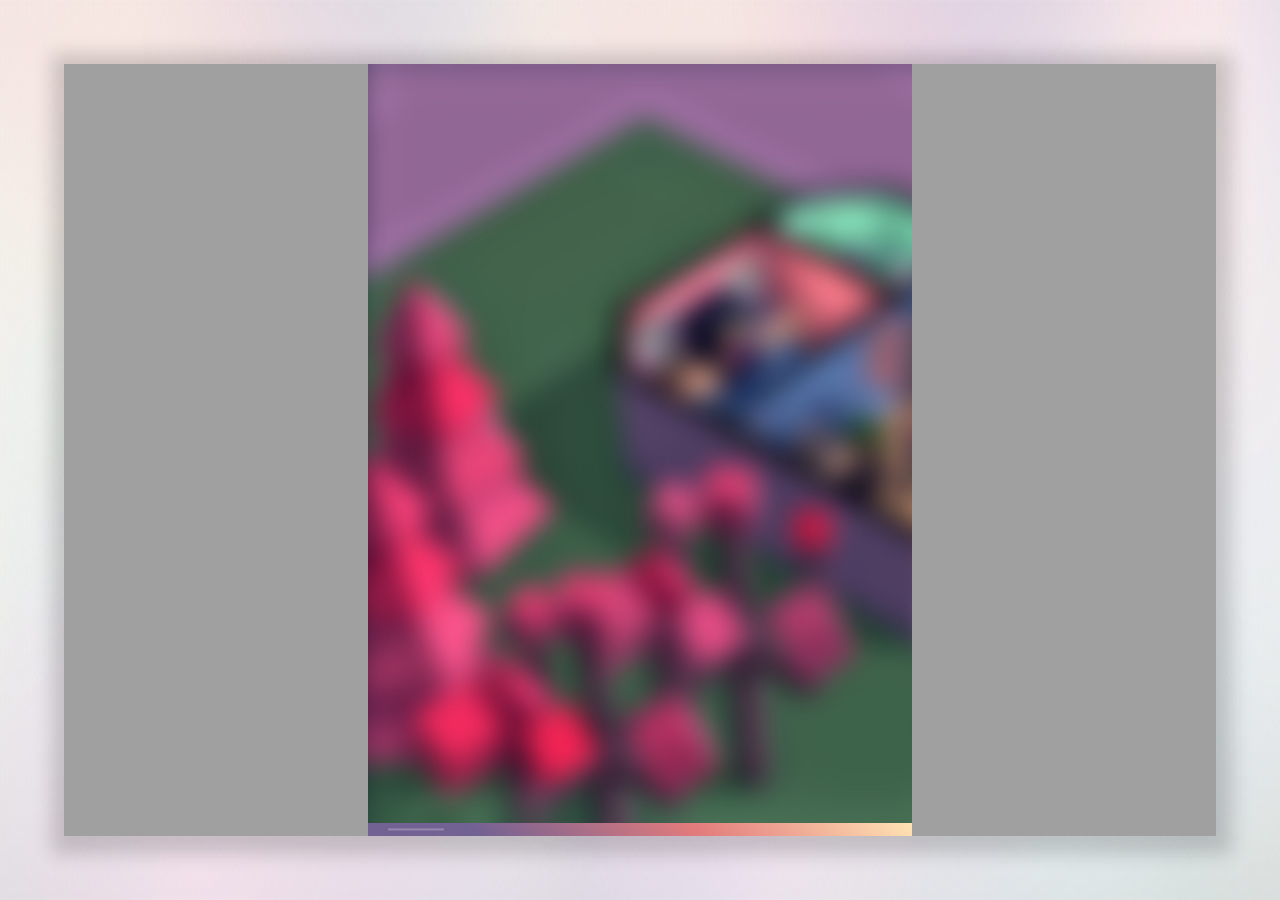
<file: index.html>
<!DOCTYPE html>
<html>

<head>
	<meta charset="utf-8">
	<meta name="viewport" content="width=device-width, initial-scale=1">

	<title>SINC Multiplayer Mod</title>
	<meta name="description" content="A multiplayer mod for 'Software Inc.'" />
	<meta name="url" content="https://sincmultiplayer.net/">
	<meta name="keywords" content="mutiplayer, mod, software inc" />
	<meta name="og:title" content="Multiplayer Mod" />
	<meta name="og:url" content="https://sincmultiplayer.net/" />
	<meta name="og:image" content="http://sincmultiplayer.net/assets/Logo.png" />
	<meta name="og:site_name" content="SINC Multiplayer Mod" />
	<meta name="og:description" content="A multiplayer mod for 'Software Inc.'" />
	<meta name="language" content="EN">

	<link rel="icon" type="image/x-icon" href="./assets/Logo.png">


	<link rel="stylesheet" href="./css/main.css">
</head>

<body>
	<main>
		<section class="main-content">
			<div class="image hide">
				<img src="./assets/img-01.jpg">
			</div>
			<div class="information">
				<div class="information-content">
					<h1>Software Inc <br>Multiplayer Mod</h1>
					<p>A <strong>Multiplayer</strong> mod for Software Inc that allows you to play with a near infinite amount of
						players.</p>
					<a class="btn primary" href="https://discord.gg/cZCegc6">Join the discord</a>
					<a class="btn secondary disabled" aria-disabled>Download</a>
				</div>
			</div>
		</section>
	</main>
</body>

</html>
</file>
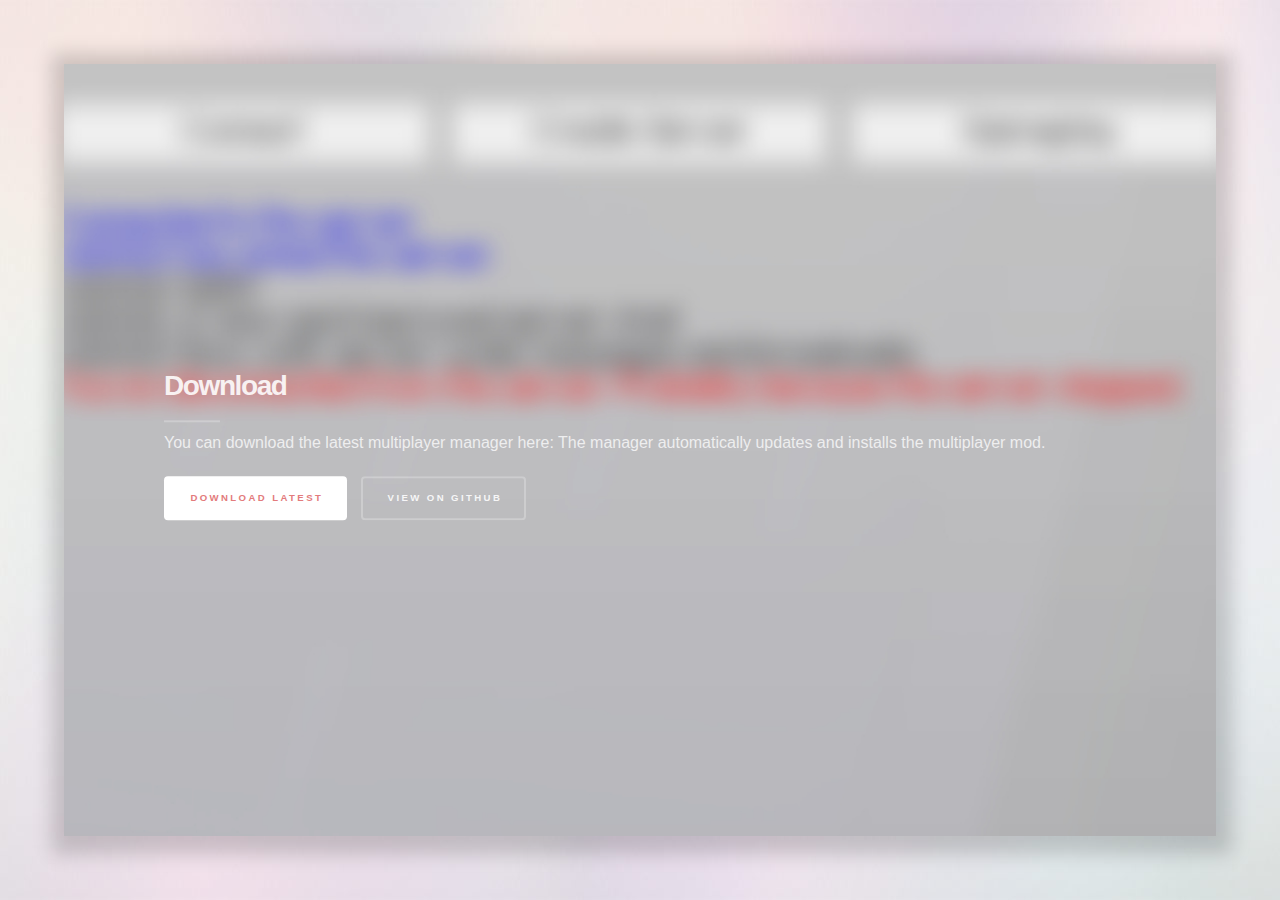
<file: download.html>
<!DOCTYPE html>
<html>

<head>
	<meta charset="utf-8">
	<meta name="viewport" content="width=device-width, initial-scale=1">

	<title>SINC Multiplayer Mod</title>
	<meta name="description" content="Download the latest version of the SINC Multiplayer Mod" />
	<meta name="url" content="https://sincmultiplayer.net/">
	<meta name="keywords" content="mutiplayer, mod, software inc, download" />
	<meta name="og:title" content="Multiplayer Mod" />
	<meta name="og:url" content="https://sincmultiplayer.net/" />
	<meta name="og:image" content="http://sincmultiplayer.net/assets/Logo.png" />
	<meta name="og:site_name" content="SINC Multiplayer Mod" />
	<meta name="og:description" content="A multiplayer mod for 'Software Inc.'" />
	<meta name="language" content="EN">

	<link rel="icon" type="image/x-icon" href="./assets/Logo.png">

	<link rel="stylesheet" href="./css/main.css">
</head>

<body>
	<main>
		<section class="main-content full">
			<div class="information">
				<div class="image">
					<img src="./assets/img-02.jpg">
				</div>
				<div class="information-content pad">
					<h2>Download</h2>
					<p>You can download the latest multiplayer manager here: The manager automatically updates and installs the
						multiplayer mod.</p>
					<a class="btn primary disabled" aria-disabled>Download Latest</a>
					<a class="btn secondary" href="https://github.com/software-inc-multiplayer/software-inc-multiplayer">View On GitHub</a>
				</div>
			</div>
		</section>
	</main>
</body>

</html>
</file>
<file: css/main.css>
body {
	background: url(../assets/background.jpg) no-repeat center center fixed; 
  	background-size: cover;
 	background-blend-mode: saturation;
	position: absolute;
	overflow: hidden;
	width: 100%;
	height: 100%;
	margin: 0;
}

h1, h2 {
	position: relative;
	line-height: 1.2;
	color: rgba(255, 255, 255, 0.875);
    font-family: Arial, Helvetica, sans-serif;
	font-weight: 700;
	letter-spacing: -0.05em;
}

h1 {
	margin: 0 0 2.625rem 0;
	font-size: 3rem;
}

h2 {
	margin: 0 0 1.9875rem 0;
	font-size: 1.75rem;
}

h1::after, h2::after {
	content: '';
    position: absolute;
    left: 0;
    width: 3.5rem;
    height: 0.1rem;
	background-color: rgba(255, 255, 255, 0.25);
}

h1::after {
	bottom: -1.325rem;
}

h2::after {
	bottom: -1.2rem;
}

p {
	position: relative;
	color: rgba(255, 255, 255, 0.75);
	margin: 0 0 1.5rem 0;
	font-family: 'Source Sans Pro', Helvetica, sans-serif;
}

.information {
	position: relative;
	display: flex;
    flex-direction: column;
    justify-content: left;
    color: #fff;
    height: 100%;
    width: 100%;
	overflow: hidden;
	background: linear-gradient(45deg, #726193 20%, #e37b7c 60%, #ffe4b4);
}

.information-content {
	position: absolute;
	top: 50%;
	transform: translateY(-50%);
	padding: 20px;
}

.pad {
	padding: 100px;
}

.image {
	display: flex;
    flex-direction: column;
    justify-content: center;
    align-items: center;
    color: #fff;
    height: 100%;
    width: 100%;
    overflow: hidden;
}

img {
	min-width: 100%;
	min-height: 100%;
	object-fit: cover;
}

main {
	position: relative;
	width: 90vw;
	height: calc(100vh - 10vw);
	background-color: #a0a0a0;
	margin: 5vw;
	justify-content: center;
	justify-items: center;
    -webkit-font-smoothing: antialiased;
    -moz-osx-font-smoothing: grayscale;
	text-rendering: optimizeLegibility;
	box-shadow: 2px 4px 18px 14px rgba(0, 0, 0, 0.17);
}

.main-content {
	display: grid;
	grid-template-columns: repeat(auto-fit, minmax(400px, 1fr));
	height: 100%;
	overflow: hidden;
}

.btn {
	transition: background-color 0.2s ease-in-out, box-shadow 0.2s ease-in-out, color 0.2s ease-in-out;
	border: 0;
	border-radius: 0.25rem;
	cursor: pointer;
	display: inline-block;
	font-family: Arial, Helvetica, sans-serif;
	font-size: 0.6rem;
	font-weight: 700;
	height: 2.75rem;
	letter-spacing: 0.15rem;
	line-height: 2.75rem;
	padding: 0 1.5rem 0 1.65rem;
	text-align: center;
	text-decoration: none;
	text-transform: uppercase;
	white-space: nowrap;
	appearance: none;
}

.primary {
	color: #e37b7c;
	background-color: white;
	box-shadow: none;
	margin-right: 10px;
	margin-bottom: 10px;
}

.primary:hover:not(.disabled) {
	background-color: #ffe4b4;
}

.secondary {
	background-color: transparent;
	box-shadow: inset 0 0 0 2px rgba(255, 255, 255, 0.25);
	color: rgba(255, 255, 255, 0.875);
}

.secondary:hover:not(.disabled) {
	box-shadow: inset 0 0 0 2px #ffe4b4;
	color: #ffe4b4
}

.disabled {
	cursor: not-allowed;
}

@media only screen and (max-width: 890px) {
	br {
		display: none;
	}

	h1 {
		font-size: 2em;
	}

	p, a {
		font-size: 0.75em;
	}
	
	.main-content {
		grid-template-columns: unset;
		grid-template-rows: 45% 55%;
	}

	.full {
		grid-template-rows: 100%;
	}
}

@media only screen and (max-width: 500px) {
	.pad {
		padding: 20px;
	}
}

@media only screen and (max-height: 500px) {
	.hide {
		display: none;
	}

	.main-content {
		grid-template-columns: unset;
		grid-template-rows: 100%;
	}

	h1 {
		font-size: 2em;
	}

	p, a {
		font-size: 0.75em;
	}
}
</file>
